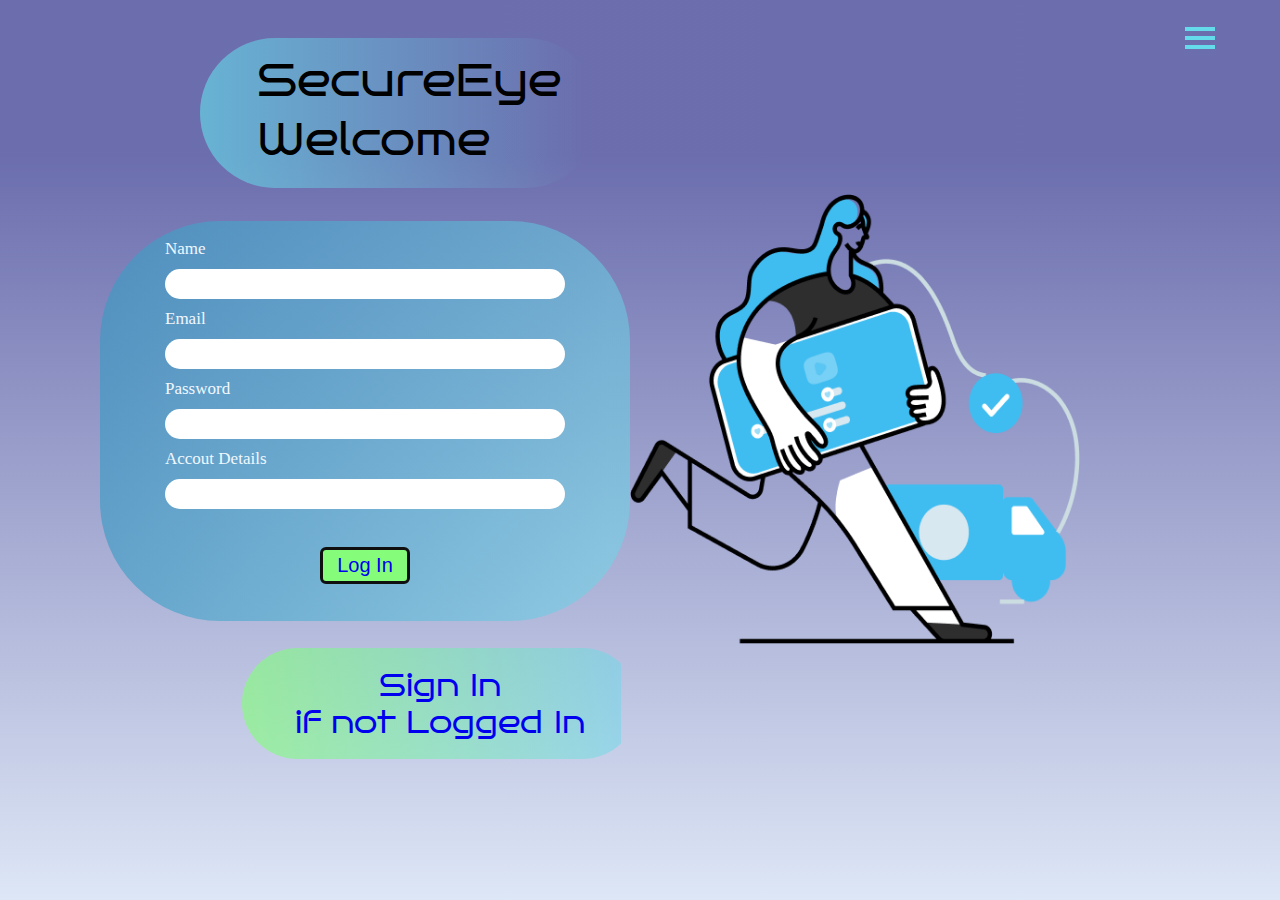
<file: Files (1)/secure eye/index.html>
<!DOCTYPE html>
<html lang="en">

<head>
  <meta charset="UTF-8" />
  <meta name="viewport" content="width=device-width, initial-scale=1.0" />
  <title>Login Page</title>
  <link rel="stylesheet" href="styles.css" />
  <link rel="preconnect" href="https://fonts.googleapis.com">
<link rel="preconnect" href="https://fonts.gstatic.com" crossorigin>
<link href="https://fonts.googleapis.com/css2?family=Bruno+Ace&display=swap" rel="stylesheet">
</head>

<body>
  <div class="bg-gradient">
    <div class="mid">
      <ul class="navbar">
        <li><a href="#"></a></li>
        <li><a href="#"></a></li>
      </ul>
      <!-- Hamburger menu icon -->
      <div class="hamburger-menu" onclick="toggleSidebar()">
        <div class="line"></div>
        <div class="line"></div>
        <div class="line"></div>
      </div>

      <!-- Sidebar -->
      <div class="sidebar" id="sidebar">
        <div class="sidemenu">
          <a href="#">Home</a>
          <a href="#">About Us</a>
          <a href="#">Contact Us</a>
          <a href="#">Log out</a>
        </div>
       
      </div>


    </div>
    <div class="tag">
      <p>SecureEye</p>
      <p>Welcome</p>
    </div>
    <div class="container">
      <div class="form-div">
        <form action="" class="main-form" >
          <label for="">Name</label>
          <input type="text" />
          <label for="">Email</label>
          <input type="email" />
          <label for="">Password</label>
          <input type="password" id="password">
          <label for="">Accout Details</label>
          <input type="number" />
          <button class="btn"><a href="landing.html">Log In</a></button>
        </form>
      </div>
      <div class="right">
        <img src="imggg.png" alt="" />
      </div>
    </div>
    <div class="sign-in">
      <p id="para"><a href="registration.html">Sign In</p>
      <p>if not Logged In</a></p>

    </div>
  </div>

  <script>
    function toggleSidebar() {
      document.getElementById('sidebar').classList.toggle('active');
    }
    const links = document.querySelectorAll('.sidemenu a');

links.forEach(link => {
    link.addEventListener('mouseover', () => {
        link.classList.add('hover');
    });
    link.addEventListener('mouseout', () => {
        link.classList.remove('hover');
    });
});


  </script>

</body>

</html>
</file>
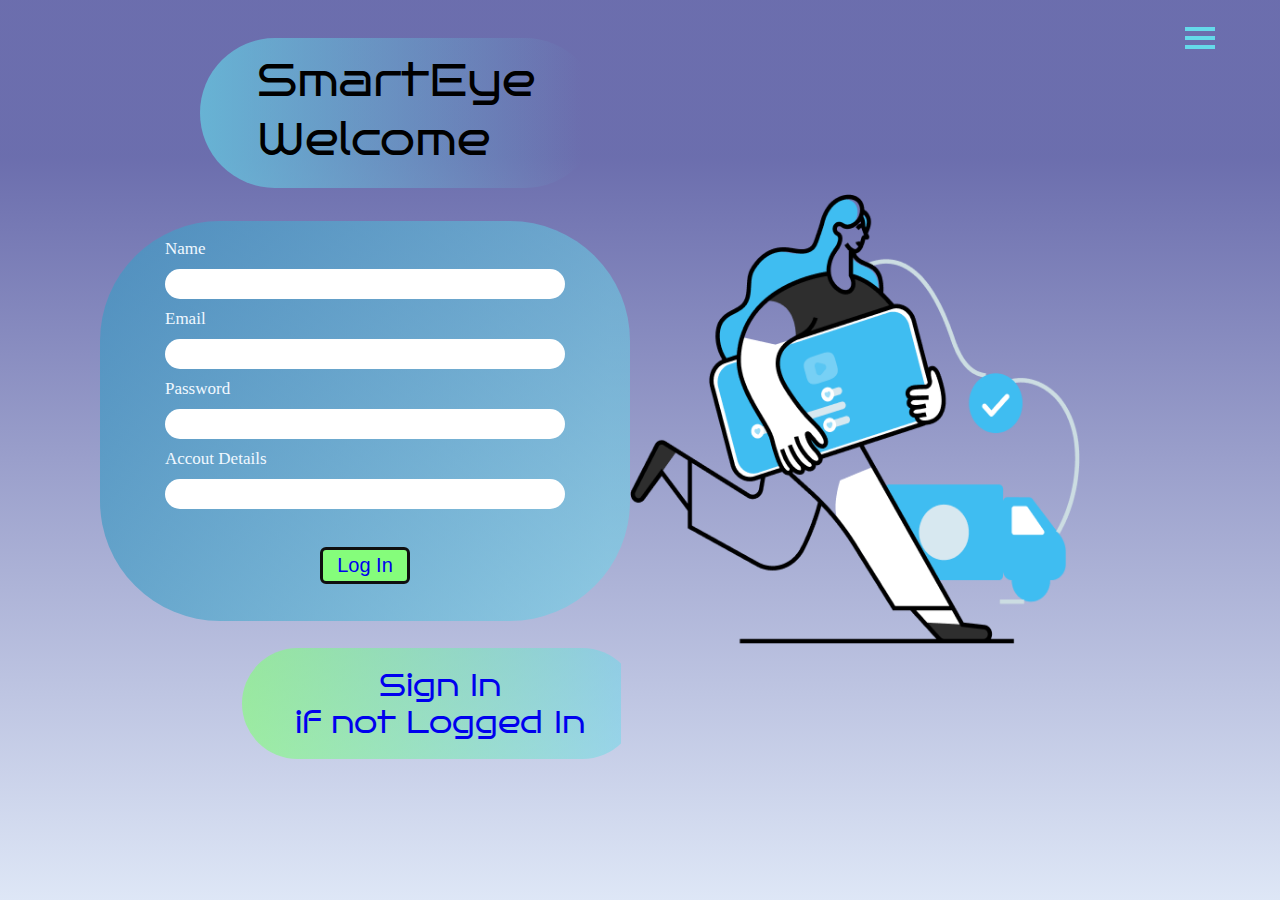
<file: Files/smart eye/index.html>
<!DOCTYPE html>
<html lang="en">

<head>
  <meta charset="UTF-8" />
  <meta name="viewport" content="width=device-width, initial-scale=1.0" />
  <title>Login Page</title>
  <link rel="stylesheet" href="styles.css" />
  <link rel="preconnect" href="https://fonts.googleapis.com">
<link rel="preconnect" href="https://fonts.gstatic.com" crossorigin>
<link href="https://fonts.googleapis.com/css2?family=Bruno+Ace&display=swap" rel="stylesheet">
</head>

<body>
  <div class="bg-gradient">
    <div class="mid">
      <ul class="navbar">
        <li><a href="#"></a></li>
        <li><a href="#"></a></li>
      </ul>
      <!-- Hamburger menu icon -->
      <div class="hamburger-menu" onclick="toggleSidebar()">
        <div class="line"></div>
        <div class="line"></div>
        <div class="line"></div>
      </div>

      <!-- Sidebar -->
      <div class="sidebar" id="sidebar">
        <div class="sidemenu">
          <a href="#">Home</a>
          <a href="#">About Us</a>
          <a href="#">Contact Us</a>
          <a href="#">Log out</a>
        </div>
       
      </div>


    </div>
    <div class="tag">
      <p>SmartEye</p>
      <p>Welcome</p>
    </div>
    <div class="container">
      <div class="form-div">
        <form action="" class="main-form" >
          <label for="">Name</label>
          <input type="text" />
          <label for="">Email</label>
          <input type="email" />
          <label for="">Password</label>
          <input type="password" id="password">
          <label for="">Accout Details</label>
          <input type="number" />
          <button class="btn"><a href="landing.html">Log In</a></button>
        </form>
      </div>
      <div class="right">
        <img src="imggg.png" alt="" />
      </div>
    </div>
    <div class="sign-in">
      <p id="para"><a href="registration.html">Sign In</p>
      <p>if not Logged In</a></p>

    </div>
  </div>

  <script>
    function toggleSidebar() {
      document.getElementById('sidebar').classList.toggle('active');
    }
    const links = document.querySelectorAll('.sidemenu a');

links.forEach(link => {
    link.addEventListener('mouseover', () => {
        link.classList.add('hover');
    });
    link.addEventListener('mouseout', () => {
        link.classList.remove('hover');
    });
});


  </script>

</body>

</html>
</file>
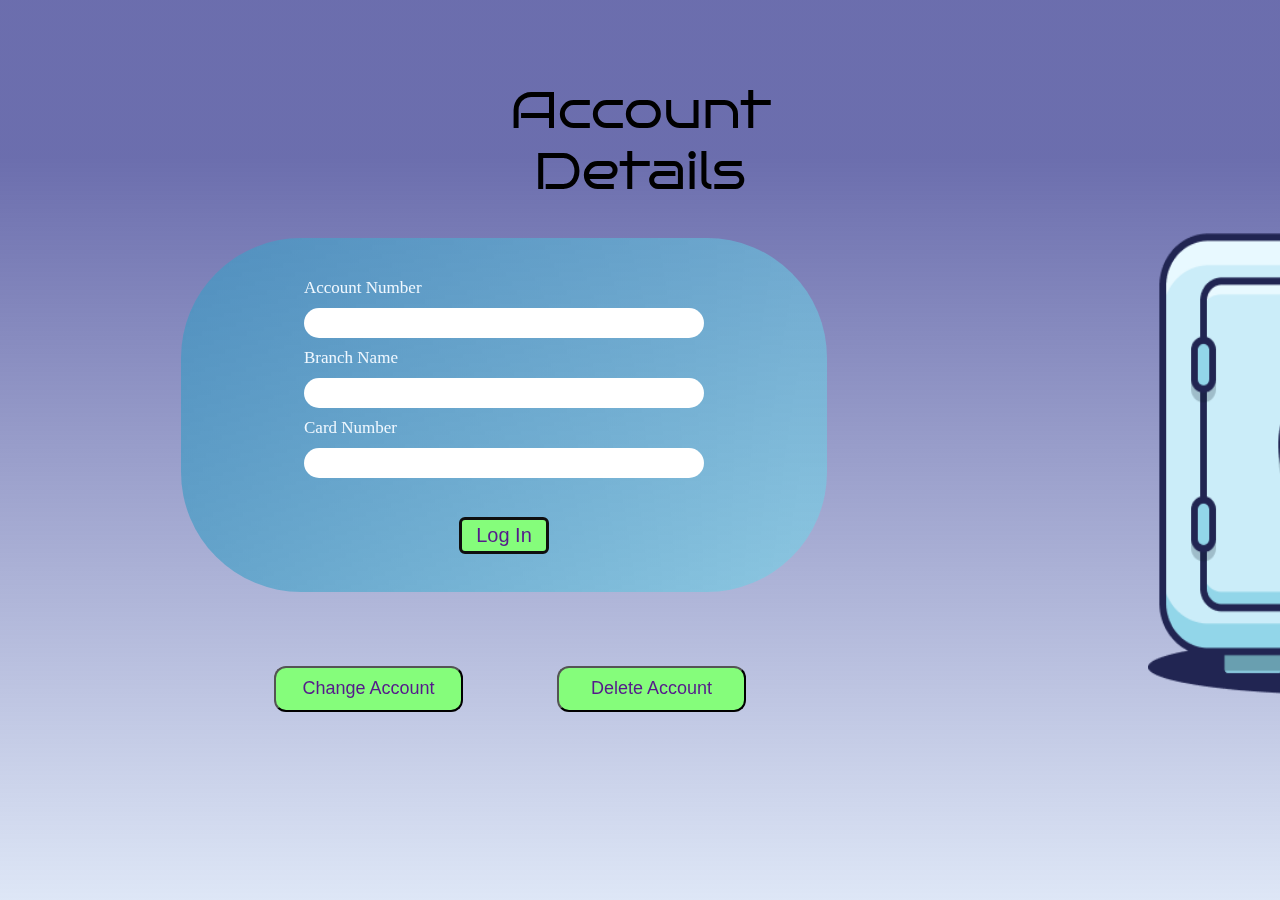
<file: Files (1)/secure eye/accdetails.html>
<!DOCTYPE html>
<html lang="en">

<head>
    <meta charset="UTF-8">
    <meta name="viewport" content="width=device-width, initial-scale=1.0">
    <title>Document</title>
    <title>Login Page</title>
    <link rel="preconnect" href="https://fonts.googleapis.com">
    <link rel="preconnect" href="https://fonts.gstatic.com" crossorigin>
    <link href="https://fonts.googleapis.com/css2?family=Bruno+Ace&display=swap" rel="stylesheet">
</head>
<style>
    * {
        box-sizing: border-box;
        margin: 0;
        padding: 0;
    }

    .bg-gradient {
        position: fixed;
        height: 100vh;
        width: 100%;
        background: linear-gradient(180deg,
      #4d438e 0%,
      rgba(77, 69, 144, 0.961) 0.01%,
      rgba(77, 69, 144, 0.961) 0.02%,
      rgba(77, 70, 145, 0.950889) 0.03%,
      rgba(74, 77, 155, 0.81557) 0.04%,
      rgba(74, 77, 155, 0.81557) 17.4%,
      rgba(62, 113, 204, 0.172163) 99.99%,
      rgba(59, 122, 217, 0) 100%);

    }
     .headline {
        display: flex;
        justify-content: center;
        align-items: center;
        flex-direction: column;
        margin-top: 80px;
        font-size: 50px;
        font-family: "Bruno Ace", sans-serif;
    }
    .right img {
    width: 435px;
    height: 507px;
    margin-left: 1148px;
    margin-top: -404px;
}
.main-form {
  display: flex;
  flex-direction: column;
  gap: 10px;
  align-items: flex-start;
  width: auto;
  margin-top: 30px;

}

.main-form input {
  width: 400px;
  height: 30px;
  padding: 6px;
  border: none;
  border-radius: 20px;
  font-size: 17px;
}

.main-form label {
  color: aliceblue;
  font-size: 17px;
}

.form-div {
    background: linear-gradient(90deg, rgba(58, 154, 195, 0.64) 0%, rgba(101, 218, 234, 0.478538) 95.82%);
    width: 646px;
    height: 354px;
    display: flex;
    border-radius: 120px;
    justify-content: center;
    padding: 10px;
    margin-left: 181px;
    margin-top: 36px;
}

.btn {
  color: black;
  background-color: #85fd7b;
  padding: 4px 14px;
  border: 3px solid rgb(15, 15, 15);
  border-radius: 6px;
  font-size: 20px;
  cursor: pointer;
  margin: auto;
}
.btn:hover {
   background-color: #d2b8d4; 
  color: black; }
  .main-form button a{
    text-decoration: none;
  }
  .change{
    margin-left: 184px;
    margin-top: -19px
  }
  .change button {
    width: 189px;
    margin-left: 90px;
    height: 46px;
    margin-top: -60px;
    border-radius: 12px;
    background-color: #85fd7b;
    font-size: 18px;

}
.change button a{
    text-decoration: none;
}
</style>

<body>
    <div class="bg-gradient">
        <div class="headline">
            <p>Account</p>
            <p>Details</p>
        </div>
        <div class="container">
            <div class="form-div">
                <form action="" class="main-form">
                    <label for="">Account Number</label>
                    <input type="number" />
                    <label for="">Branch Name</label>
                    <input type="text" />
                    <label for="">Card Number</label>
                    <input type="number" />
                    <button class="btn"><a href="">Log In</a></button>
                </form>
            </div>
            <div class="right">
                <img src="walt.png" alt="" />
            </div>
            
        </div>
        <div class="change">
            <button><a href="">Change Account</a></button>
            <button><a href="">Delete Account</a></button>
        </div>
    </div>
</body>

</html>
</file>
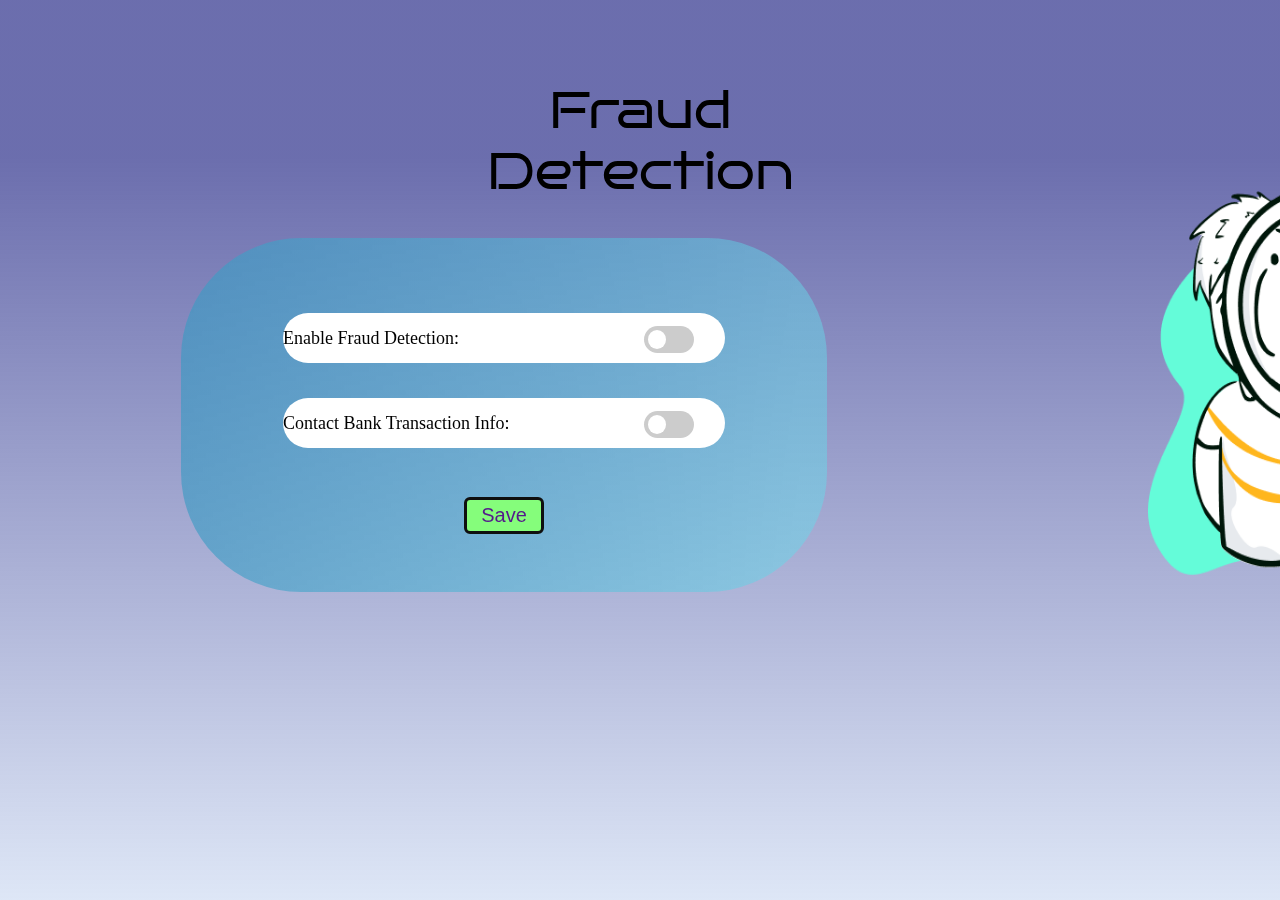
<file: Files (1)/secure eye/fraudDetectionRegestration.html>
<!DOCTYPE html>
<html lang="en">

<head>
    <meta charset="UTF-8">
    <meta name="viewport" content="width=device-width, initial-scale=1.0">
    <title>Document</title>
    <title>Login Page</title>
    <link rel="preconnect" href="https://fonts.googleapis.com">
    <link rel="preconnect" href="https://fonts.gstatic.com" crossorigin>
    <link href="https://fonts.googleapis.com/css2?family=Bruno+Ace&display=swap" rel="stylesheet">
</head>
<style>
    * {
        box-sizing: border-box;
        margin: 0;
        padding: 0;
    }

    .bg-gradient {
        position: fixed;
        height: 100vh;
        width: 100%;
        background: linear-gradient(180deg,
      #4d438e 0%,
      rgba(77, 69, 144, 0.961) 0.01%,
      rgba(77, 69, 144, 0.961) 0.02%,
      rgba(77, 70, 145, 0.950889) 0.03%,
      rgba(74, 77, 155, 0.81557) 0.04%,
      rgba(74, 77, 155, 0.81557) 17.4%,
      rgba(62, 113, 204, 0.172163) 99.99%,
      rgba(59, 122, 217, 0) 100%);

    }
     .headline {
        display: flex;
        justify-content: center;
        align-items: center;
        flex-direction: column;
        margin-top: 80px;
        font-size: 50px;
        font-family: "Bruno Ace", sans-serif;
    }
    .right img {
    width: 402px;
    height: 420px;
    margin-left: 1148px;
    margin-top: -404px;
}
.main-form {
  display: flex;
  flex-direction: column;
  gap: 10px;
  align-items: flex-start;
  width: auto;
  margin-top: 30px;

}

.main-form input {
  width: 400px;
  height: 30px;
  padding: 6px;
  border: none;
  border-radius: 20px;
  font-size: 20px;
}

.main-form label {
  color: aliceblue;
  font-size: 17px;
}

.form-div {
    background: linear-gradient(90deg, rgba(58, 154, 195, 0.64) 0%, rgba(101, 218, 234, 0.478538) 95.82%);
    width: 646px;
    height: 354px;
    display: flex;
    border-radius: 120px;
    justify-content: center;
    padding: 10px;
    margin-left: 181px;
    margin-top: 36px;
}

.btn {
  color: black;
  background-color: #85fd7b;
  padding: 4px 14px;
  border: 3px solid rgb(15, 15, 15);
  border-radius: 6px;
  font-size: 20px;
  cursor: pointer;
  margin: auto;
}
.btn:hover {
   background-color: #d2b8d4; 
  color: black; }
  .main-form button a{
    text-decoration: none;
  }
  .main-form p {
    display: inline;
    margin-top: 35px;
    height: 50px;
    width: 442px;
    background-color: white;
    display: flex;
    flex-direction: column-reverse;
    /* flex-wrap: wrap; */
    /* align-content: stretch; */
    justify-content: center;
    border-radius: 32px;
    font-size: 18px;
}
.slider-container {
    display: inline-block;
    position: relative;
    width: 50px;
    height: 27px;
    margin-top: -47px;
    margin-left: 361px;
}

  .slider {
    position: absolute;
    cursor: pointer;
    top: 0;
    left: 0;
    right: 0;
    bottom: 0;
    background-color: #ccc;
    transition: .4s;
    border-radius: 34px;
  }

  .slider:before {
    position: absolute;
    content: "";
    height: 19px;
    width: 18px;
    left: 4px;
    bottom: 4px;
    background-color: white;
    transition: .4s;
    border-radius: 50%;
}

  input:checked + .slider {
    background-color: #2196F3;
  }

  input:focus + .slider {
    box-shadow: 0 0 1px #2196F3;
  }

  input:checked + .slider:before {
    transform: translateX(26px);
  }

  /* Hide default HTML checkbox */
  input {
    display: none;
  }
</style>

<body>
    <div class="bg-gradient">
        <div class="headline">
            <p>Fraud</p>
            <p>Detection</p>
        </div>
        <div class="container">
            <div class="form-div">
                <form action="" class="main-form">
                    <p>Enable Fraud Detection:</p>
                    <label class="slider-container">
                        <input type="checkbox" id="toggleBtn" onclick="toggleButton()">
                        <span class="slider"></span>
                      </label>
                      
                    <p>Contact Bank Transaction Info:</p>
                    <label class="slider-container">
                        <input type="checkbox" id="toggleBtn" onclick="toggleButton()">
                        <span class="slider"></span>
                      </label>
                      

                    <button class="btn"><a href="">Save</a></button>
                </form>
            </div>
            <div class="right">
                <img src="fraud.png" alt="" />
            </div>
            
        </div>
        


        <script>
            // Function to toggle the sliding button
            function toggleButton() {
              var checkBox = document.getElementById("toggleBtn");
              if (checkBox.checked) {
                // Action when the button is enabled
                console.log("Button enabled");
              } else {
                // Action when the button is disabled
                console.log("Button disabled");
              }
            }
          </script>
</body>

</html>
</file>
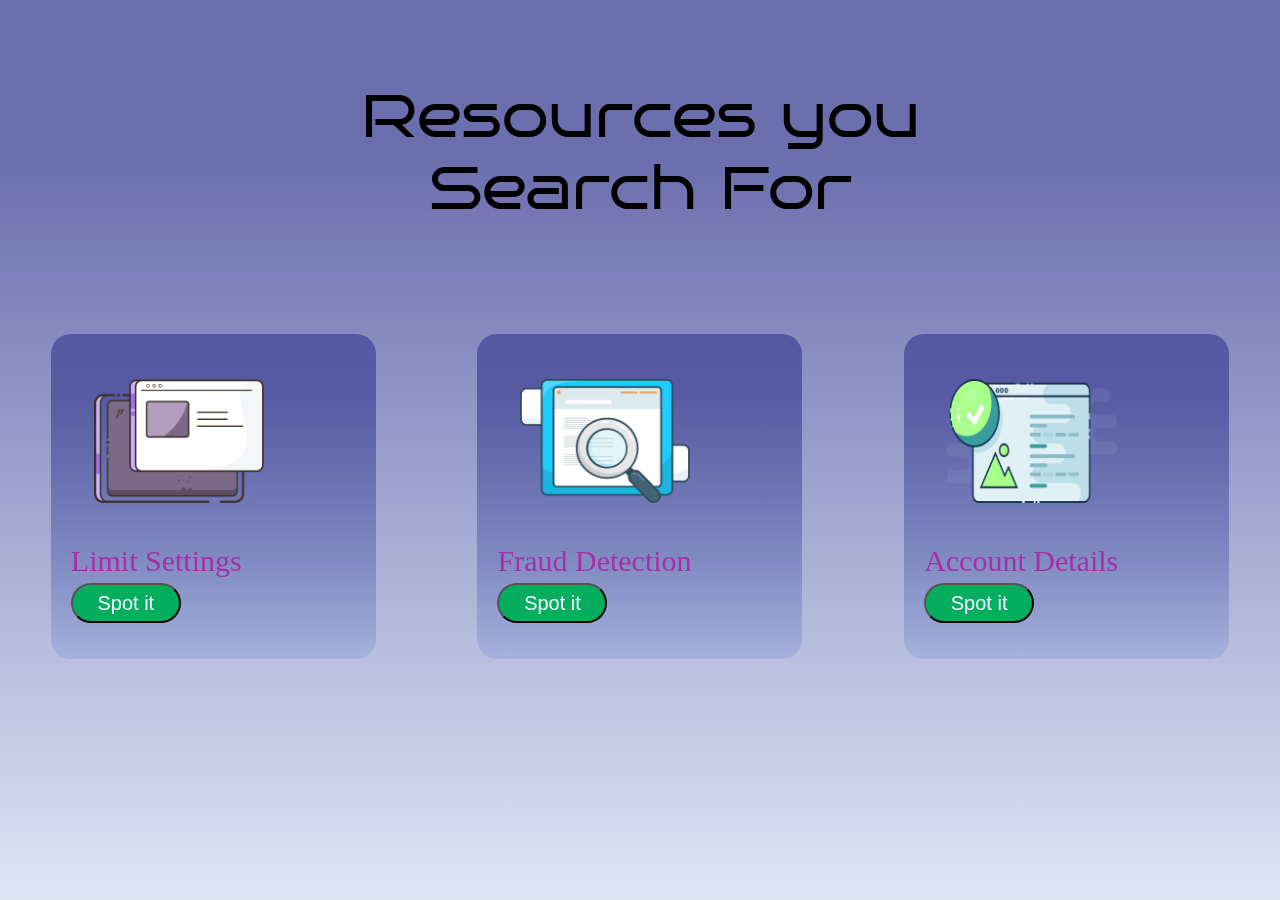
<file: Files (1)/secure eye/landing.html>
<!DOCTYPE html>
<html lang="en">

<head>
    <meta charset="UTF-8" />
    <meta name="viewport" content="width=device-width, initial-scale=1.0" />
    <title>Login Page</title>
    <link rel="preconnect" href="https://fonts.googleapis.com">
    <link rel="preconnect" href="https://fonts.gstatic.com" crossorigin>
    <link href="https://fonts.googleapis.com/css2?family=Bruno+Ace&display=swap" rel="stylesheet">
</head>
<style>
    * {
        box-sizing: border-box;
        margin: 0;
        padding: 0;
    }

    .bg-gradient {
        position: fixed;
        height: 100vh;
        width: 100%;
        background: linear-gradient(180deg,
                #4d438e 0%,
                rgba(77, 69, 144, 0.961) 0.01%,
                rgba(77, 69, 144, 0.961) 0.02%,
                rgba(77, 70, 145, 0.950889) 0.03%,
                rgba(74, 77, 155, 0.81557) 0.04%,
                rgba(74, 77, 155, 0.81557) 17.4%,
                rgba(62, 113, 204, 0.172163) 99.99%,
                rgba(59, 122, 217, 0) 100%);
    }

    .options {
        margin-top: 110px;
        margin-left: 40px;
        display: flex;
        justify-content: space-around;
        align-items: center;
        margin-inline: auto;


    }

    .headline {
        display: flex;
        justify-content: center;
        align-items: center;
        flex-direction: column;
        margin-top: 80px;
        font-size: 60px;

        font-family: "Bruno Ace", sans-serif;
    }

    .box {

        background: linear-gradient(180deg, #4D438E 0%, rgba(77, 69, 144, 0.961) 0.01%, rgba(77, 69, 144, 0.961) 0.02%, rgba(77, 70, 145, 0.950889) 0.03%, rgba(74, 77, 155, 0.81557) 0.04%, rgba(74, 77, 155, 0.81557) 17.4%, rgba(62, 113, 204, 0.172163) 99.99%, rgba(59, 122, 217, 0) 100%);
        border-radius: 20px;
        height: 325px;
        width: 325px;
    }

    .box p {
        margin-left: 20px;
        margin-top: 37px;
        font-size: 30px;
        color: #a530a5;
        margin-bottom: 5px;
    }

    .box button {
        margin-left: 20px;
        font-size: 20px;
        height: 40px;
        width: 110px;
        border-radius: 46px;
        background-color:
            #05AD5F;

    }

    .box button a {
        text-decoration: none;
        color: aliceblue;

    }

    .box img {
        height: 124px;
        margin-top: 45px;
        margin-left: 43px;
    }
</style>

<body>
    <div class="bg-gradient">
        <div class="headline">
            <p>Resources you</p>
            <p> Search For</p>
        </div>

        <div class="options">
            <div class="box">
                <img src="Illustration - Asset 35.png" alt="">
                <p>Limit Settings</p>
                <button><a href="limitreg.html">Spot it</a></button>
            </div>
            <div class="box">
                <img src="Illustration - Asset 100.png" alt="">
                <p>Fraud Detection</p>
                <button><a href="fraudDetectionRegestration.html">Spot it</a></button>
            </div>
            <div class="box">
                <img src="Illustration - Asset 6.png" alt="">
                <p>Account Details</p>
                <button><a href="accdetails.html">Spot it</a></button>
            </div>

        </div>
    </div>



</body>

</html>
</file>
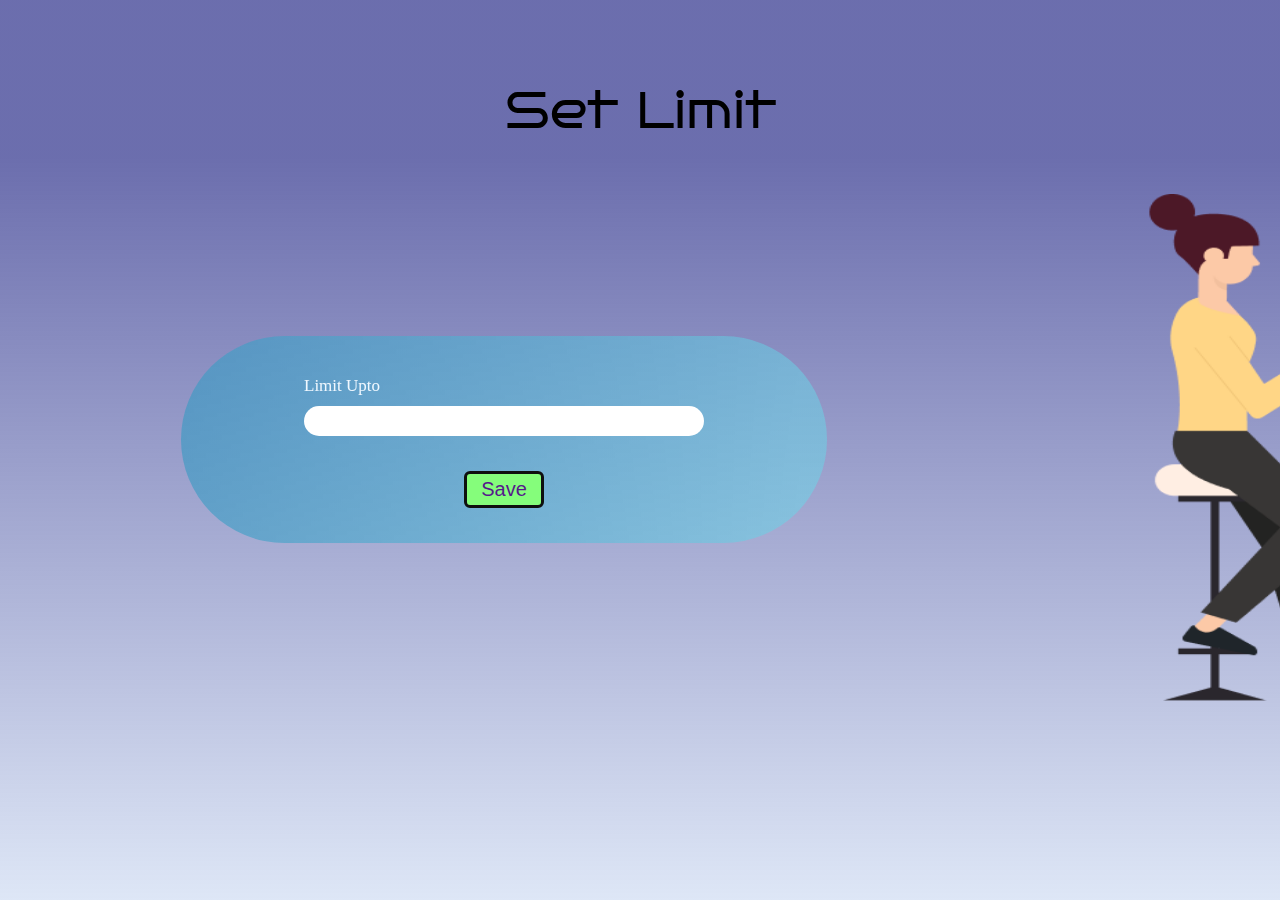
<file: Files (1)/secure eye/limitreg.html>
<!DOCTYPE html>
<html lang="en">

<head>
    <meta charset="UTF-8">
    <meta name="viewport" content="width=device-width, initial-scale=1.0">
    <title>Document</title>
    <title>Login Page</title>
    <link rel="preconnect" href="https://fonts.googleapis.com">
    <link rel="preconnect" href="https://fonts.gstatic.com" crossorigin>
    <link href="https://fonts.googleapis.com/css2?family=Bruno+Ace&display=swap" rel="stylesheet">
</head>
<style>
    * {
        box-sizing: border-box;
        margin: 0;
        padding: 0;
    }

    .bg-gradient {
        position: fixed;
        height: 100vh;
        width: 100%;
        background: linear-gradient(180deg,
      #4d438e 0%,
      rgba(77, 69, 144, 0.961) 0.01%,
      rgba(77, 69, 144, 0.961) 0.02%,
      rgba(77, 70, 145, 0.950889) 0.03%,
      rgba(74, 77, 155, 0.81557) 0.04%,
      rgba(74, 77, 155, 0.81557) 17.4%,
      rgba(62, 113, 204, 0.172163) 99.99%,
      rgba(59, 122, 217, 0) 100%);

    }
     .headline {
        display: flex;
        justify-content: center;
        align-items: center;
        flex-direction: column;
        margin-top: 80px;
        font-size: 50px;
        font-family: "Bruno Ace", sans-serif;
    }
    .right img {
    width: 435px;
    height: 507px;
    margin-left: 1148px;
    margin-top: -349px;
}
.main-form {
  display: flex;
  flex-direction: column;
  gap: 10px;
  align-items: flex-start;
  width: auto;
  margin-top: 30px;

}

.main-form input {
  width: 400px;
  height: 30px;
  padding: 6px;
  border: none;
  border-radius: 20px;
  font-size: 17px;
}

.main-form label {
  color: aliceblue;
  font-size: 17px;
}

.form-div {
    background: linear-gradient(90deg, rgba(58, 154, 195, 0.64) 0%, rgba(101, 218, 234, 0.478538) 95.82%);
    width: 646px;
    height: 207px;
    display: flex;
    border-radius: 120px;
    justify-content: center;
    padding: 10px;
    margin-left: 181px;
    margin-top: 195px;
}

.btn {
  color: black;
  background-color: #85fd7b;
  padding: 4px 14px;
  border: 3px solid rgb(15, 15, 15);
  border-radius: 6px;
  font-size: 20px;
  cursor: pointer;
  margin: auto;
}
.btn:hover {
   background-color: #d2b8d4; 
  color: black; }
  .main-form button a{
    text-decoration: none;
  }
</style>

<body>
    <div class="bg-gradient">
        <div class="headline">
            <p>Set Limit</p>
        </div>
        <div class="container">
            <div class="form-div">
                <form action="" class="main-form">
                    <label for="">Limit Upto</label>
                    <input type="number" />
                    <button class="btn"><a href="">Save</a></button>
                </form>
            </div>
            <div class="right">
                <img src="setreg.png" alt="" />
            </div>
        </div>
    </div>
</body>

</html>
</file>
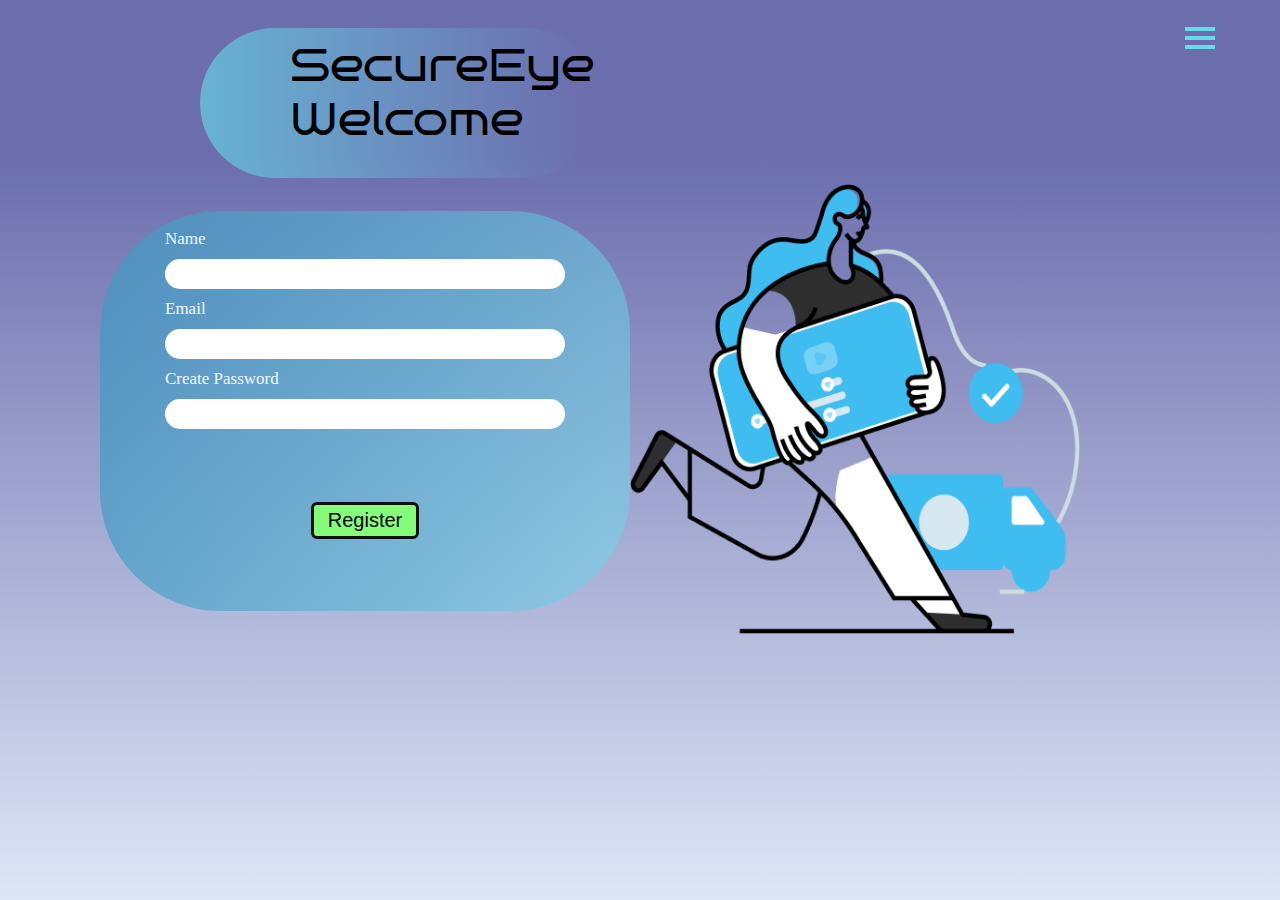
<file: Files (1)/secure eye/registration.html>
<!DOCTYPE html>
<html lang="en">

<head>
    <meta charset="UTF-8" />
    <meta name="viewport" content="width=device-width, initial-scale=1.0" />
    <title>Login Page</title>
    <link rel="preconnect" href="https://fonts.googleapis.com">
    <link rel="preconnect" href="https://fonts.gstatic.com" crossorigin>
    <link href="https://fonts.googleapis.com/css2?family=Bruno+Ace&display=swap" rel="stylesheet">
</head>
<style>
    * {
  box-sizing: border-box;
  margin: 0;
  padding: 0;
}

.navbar {
  display: inline-block;
}

.navbar li {
  display: inline-block;
}

.navbar li a {
  color: rgb(112, 29, 29);
  text-decoration: none;
  padding: 34px 23px;
  font-size: 35px;
}

.navbar li a:hover,
.navbar li a.active {
  text-decoration: underline;
  color: rgb(22, 33, 83);
}

.container {
  margin-top: 6px;
  margin-left: 40px;
  display: flex;
  justify-content: space-between;
  align-items: center;
  margin-inline: auto;
}

.bg-gradient {
  height: 100vh;
  width: 100%;
  background: linear-gradient(180deg,
      #4d438e 0%,
      rgba(77, 69, 144, 0.961) 0.01%,
      rgba(77, 69, 144, 0.961) 0.02%,
      rgba(77, 70, 145, 0.950889) 0.03%,
      rgba(74, 77, 155, 0.81557) 0.04%,
      rgba(74, 77, 155, 0.81557) 17.4%,
      rgba(62, 113, 204, 0.172163) 99.99%,
      rgba(59, 122, 217, 0) 100%);
}

.mid {
  margin-left: 725px;
}

.navbar {
  margin-top: 35px;
  font-size: 40px;
}

.right img {
  width: 450px;
  height: 450px;
  margin-right: 200px;
}

.tag {
  font-size: 45px;
  margin-left: 200px;
  margin-top: -54px;
  background-image: linear-gradient(90deg,
      rgba(101, 218, 234, 0.64) 0%,
      rgba(171, 169, 169, 0) 95.82%);
  border-radius: 80px;
  width: 400px;
  height: 150px;
  padding-top: 10px;
  padding-left: 90px;
}

.tag p {
  font-family: "Bruno Ace", sans-serif;
}

/* ---- form -----*/

.main-form {
  display: flex;
  flex-direction: column;
  gap: 10px;
  align-items: flex-start;
  width: auto;
  margin-top: 8px;

}

.main-form input {
  width: 400px;
  height: 30px;
  padding: 6px;
  border: none;
  border-radius: 20px;
  font-size: 17px;
}

.main-form label {
  color: aliceblue;
  font-size: 17px;
}

.form-div {
  background: linear-gradient(90deg,
      rgba(58, 154, 195, 0.64) 0%,
      rgba(101, 218, 234, 0.478538) 95.82%);

  width: 646px;
  height: 400px;
  display: flex;
  border-radius: 120px;
  justify-content: center;
  padding: 10px;
  margin-left: 100px;
}

.btn {
  color: black;
  background-color: #85fd7b;
  padding: 4px 14px;
  border: 3px solid rgb(15, 15, 15);
  border-radius: 6px;
  font-size: 20px;
  cursor: pointer;
  margin: auto;
}
.btn:hover {
   background-color: #d2b8d4; 
  color: black; }


.hamburger-menu {
  position: fixed;
  top: 22px;
  right: 65px;
  width: 30px;
  height: 30px;
  cursor: pointer;
  z-index: 9999;
}

.line {
  width: 30px;
  height: 4px;
  background-color:  #65DAEA;
  margin: 5px 0;
  transition: transform 0.3s, background-color 0.3s;
}

.hamburger-menu:hover .line {
  background-color: #555;
}

.sidebar {
  position: fixed;
  top: 0;
  right: 0;
  width: 25%;
  height: 100%;
  background-color: #4b7f86; /* Change opacity to solid color */
  padding: 20px;
  box-sizing: border-box;
  transform: translateX(100%);
  transition: transform 0.3s;
  z-index: 98;
}

.sidebar.active {
  transform: translateX(0);
}

.sidebar a {
  display: block;
  color: white;
  text-decoration: none;
  margin-bottom: 10px;
}
.sidemenu{
  margin-top: 70px;
  margin-left: 35px;
}
.sidemenu a{
  margin-top: 35px;
  font-size: 20px;
  

}
.sidemenu a:hover{
  color: #7BFD93;
  font-size: 30px;

}
  .sidemenu a {
    text-decoration: none; /* Remove underline */
    display: flex;
    justify-content: space-between;
    transition: content 0.3s; /* Add transition for content change */
}

.sidemenu a {
  text-decoration: none; /* Remove underline */
  display: flex;
  justify-content: space-between;
}

.sidemenu a::after {
  content: ">"; /* Add a greater-than sign */
  margin-left: 5px; /* Adjust as needed */
}

.sidemenu a.hover::after {
  content: ".";
 /* Change to dot on hover */
}



</style>

<body>
    <div class="bg-gradient">
        <div class="mid">
            <ul class="navbar">
                <li><a href="#"></a></li>
                <li><a href="#"></a></li>
            </ul>
            <div class="hamburger-menu" onclick="toggleSidebar()">
                <div class="line"></div>
                <div class="line"></div>
                <div class="line"></div>
            </div>
            <div class="sidebar" id="sidebar">
                <div class="sidemenu">
                  <a href="#">Home</a>
                  <a href="#">About Us</a>
                  <a href="#">Contact Us</a>
                  <a href="#">Log out</a>
                </div>
               
              </div>



        </div>
        <div class="tag">
            <p>SecureEye</p>
            <p>Welcome</p>
        </div>
        <div class="container">
            <div class="form-div">
                <form action="" class="main-form">
                    <label for="">Name</label>
                    <input type="text" />
                    <label for="">Email</label>
                    <input type="email" />
                    <label for="">Create Password</label>
                    <input type="text" />
                    <button class="btn">Register</button>
                </form>
            </div>

            <div class="right">
                <img src="imggg.png" alt="" />
            </div>
        </div>
    </div>



    <script>
        function toggleSidebar() {
            document.getElementById('sidebar').classList.toggle('active');
        }
    </script>



</body>

</html>
</file>
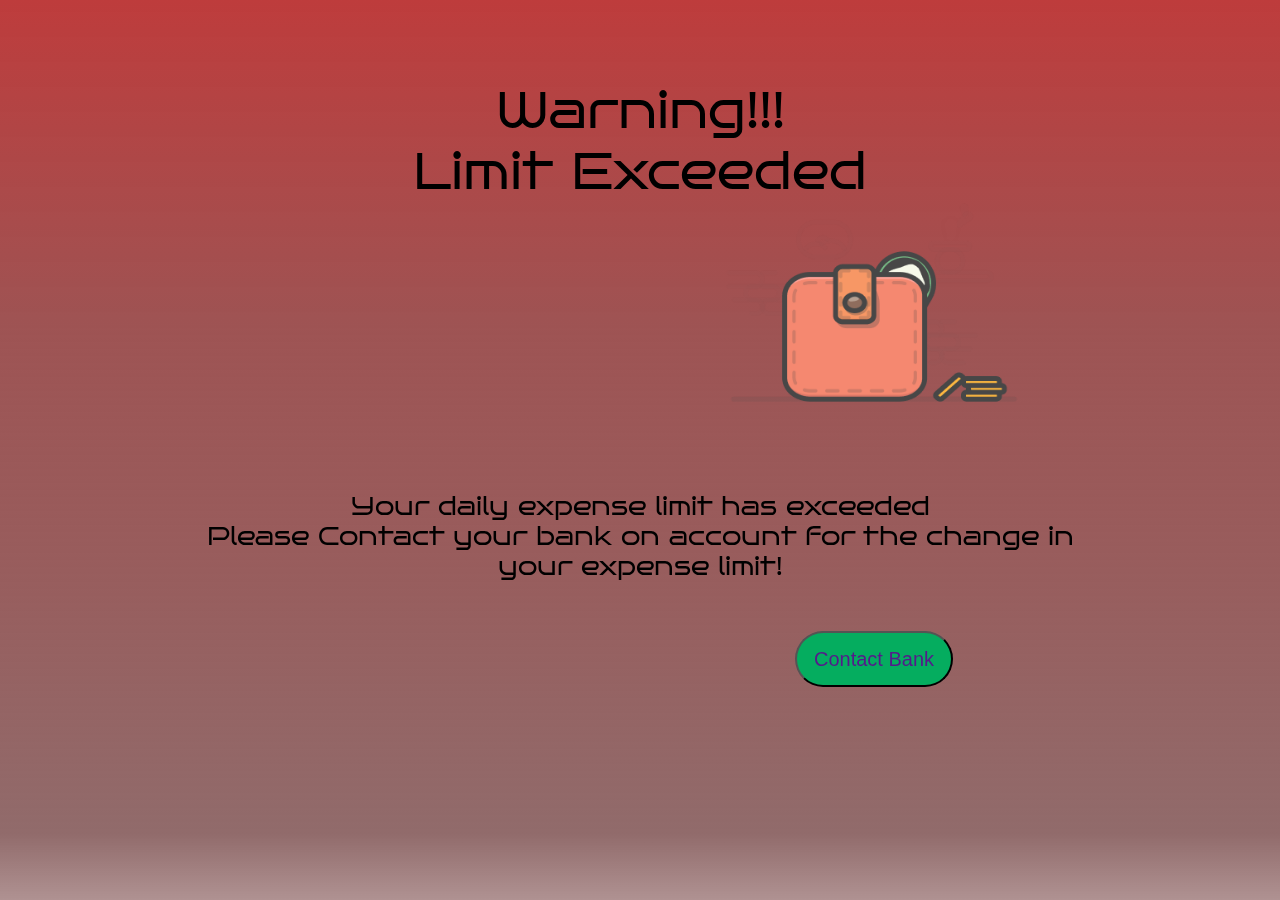
<file: Files (1)/secure eye/warning.html>
<!DOCTYPE html>
<html lang="en">

<head>
    <meta charset="UTF-8" />
    <meta name="viewport" content="width=device-width, initial-scale=1.0" />
    <title>Login Page</title>
    <link rel="preconnect" href="https://fonts.googleapis.com">
    <link rel="preconnect" href="https://fonts.gstatic.com" crossorigin>
    <link href="https://fonts.googleapis.com/css2?family=Bruno+Ace&display=swap" rel="stylesheet">
</head>
<style>
    * {
        box-sizing: border-box;
        margin: 0;
        padding: 0;
    }

    .bg-gradient {
        position: fixed;
        height: 100vh;
        width: 100%;
        background: linear-gradient(180deg, #BE3C3C 0%, rgba(153, 74, 74, 0.950889) 36.07%, rgba(129, 56, 56, 0.81557) 62.59%, rgba(91, 34, 34, 0.67) 92.57%, rgba(111, 55, 55, 0.45) 103.56%, rgba(140, 60, 60, 0.81557) 103.56%, rgba(144, 77, 77, 0.961) 103.56%, rgba(144, 69, 69, 0.961) 103.56%);

    }
     .headline {
        display: flex;
        justify-content: center;
        align-items: center;
        flex-direction: column;
        margin-top: 80px;
        font-size: 50px;
        font-family: "Bruno Ace", sans-serif;
    }
    .options img {
    height: 350px;
    margin-left: 662px;
    margin-top: -65px;
}
.options p{
    display: flex;
    justify-content: center;
    align-items: center;
    flex-direction: column;
    font-size: 25px;
    font-family: "Bruno Ace", sans-serif;
}
.options button {
        margin-left: 20px;
        font-size: 20px;
        height: 40px;
        width: 110px;
        border-radius: 46px;
        background-color:
            #05AD5F;

    }

    .options button {
    margin-left: 795px;
    font-size: 20px;
    height: 56px;
    width: 158px;
    border-radius: 46px;
    background-color: #05AD5F;
    margin-top: 50px;
}
.options button a{
    text-decoration: none;
}
</style>

<body>
    <div class="bg-gradient">
        <div class="headline">
            <p>Warning!!!</p>
            <p>Limit Exceeded</p>
        </div>

        <div class="options">
            <img src="Wallet.png" alt="">
            <p>Your daily expense limit has exceeded</p>
            <p>Please Contact your bank on account for the change in</p> <p>your expense limit!</p>
            <button><a href="">Contact Bank</a></button>
        </div>
    </div>



</body>

</html>
</file>
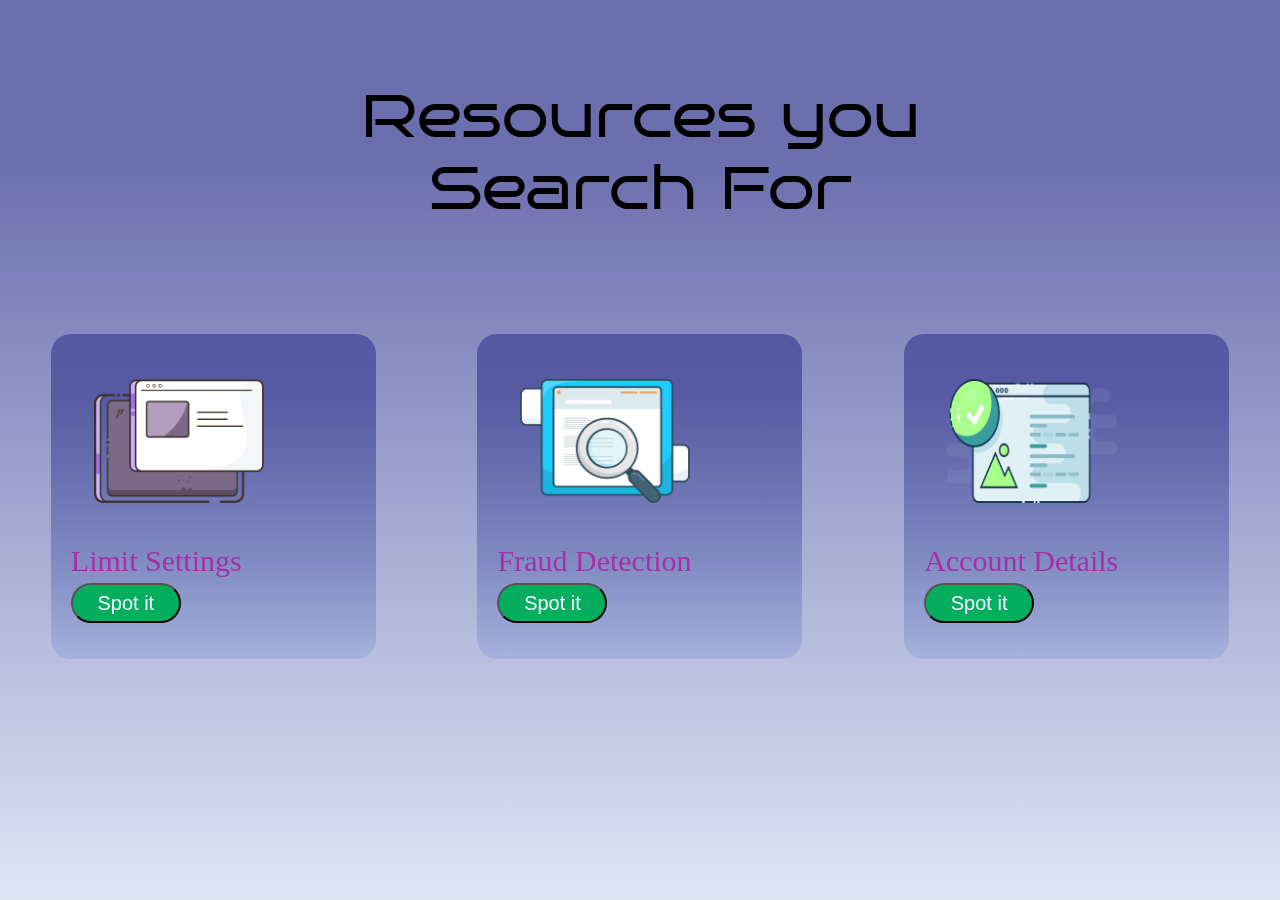
<file: Files/smart eye/landing.html>
<!DOCTYPE html>
<html lang="en">

<head>
    <meta charset="UTF-8" />
    <meta name="viewport" content="width=device-width, initial-scale=1.0" />
    <title>Login Page</title>
    <link rel="preconnect" href="https://fonts.googleapis.com">
    <link rel="preconnect" href="https://fonts.gstatic.com" crossorigin>
    <link href="https://fonts.googleapis.com/css2?family=Bruno+Ace&display=swap" rel="stylesheet">
</head>
<style>
    * {
        box-sizing: border-box;
        margin: 0;
        padding: 0;
    }

    .bg-gradient {
        position: fixed;
        height: 100vh;
        width: 100%;
        background: linear-gradient(180deg,
                #4d438e 0%,
                rgba(77, 69, 144, 0.961) 0.01%,
                rgba(77, 69, 144, 0.961) 0.02%,
                rgba(77, 70, 145, 0.950889) 0.03%,
                rgba(74, 77, 155, 0.81557) 0.04%,
                rgba(74, 77, 155, 0.81557) 17.4%,
                rgba(62, 113, 204, 0.172163) 99.99%,
                rgba(59, 122, 217, 0) 100%);
    }

    .options {
        margin-top: 110px;
        margin-left: 40px;
        display: flex;
        justify-content: space-around;
        align-items: center;
        margin-inline: auto;


    }

    .headline {
        display: flex;
        justify-content: center;
        align-items: center;
        flex-direction: column;
        margin-top: 80px;
        font-size: 60px;

        font-family: "Bruno Ace", sans-serif;
    }

    .box {

        background: linear-gradient(180deg, #4D438E 0%, rgba(77, 69, 144, 0.961) 0.01%, rgba(77, 69, 144, 0.961) 0.02%, rgba(77, 70, 145, 0.950889) 0.03%, rgba(74, 77, 155, 0.81557) 0.04%, rgba(74, 77, 155, 0.81557) 17.4%, rgba(62, 113, 204, 0.172163) 99.99%, rgba(59, 122, 217, 0) 100%);
        border-radius: 20px;
        height: 325px;
        width: 325px;
    }

    .box p {
        margin-left: 20px;
        margin-top: 37px;
        font-size: 30px;
        color: #a530a5;
        margin-bottom: 5px;
    }

    .box button {
        margin-left: 20px;
        font-size: 20px;
        height: 40px;
        width: 110px;
        border-radius: 46px;
        background-color:
            #05AD5F;

    }

    .box button a {
        text-decoration: none;
        color: aliceblue;

    }

    .box img {
        height: 124px;
        margin-top: 45px;
        margin-left: 43px;
    }
</style>

<body>
    <div class="bg-gradient">
        <div class="headline">
            <p>Resources you</p>
            <p> Search For</p>
        </div>

        <div class="options">
            <div class="box">
                <img src="Illustration - Asset 35.png" alt="">
                <p>Limit Settings</p>
                <button><a href="">Spot it</a></button>
            </div>
            <div class="box">
                <img src="Illustration - Asset 100.png" alt="">
                <p>Fraud Detection</p>
                <button><a href="">Spot it</a></button>
            </div>
            <div class="box">
                <img src="Illustration - Asset 6.png" alt="">
                <p>Account Details</p>
                <button><a href="">Spot it</a></button>
            </div>

        </div>
    </div>



</body>

</html>
</file>
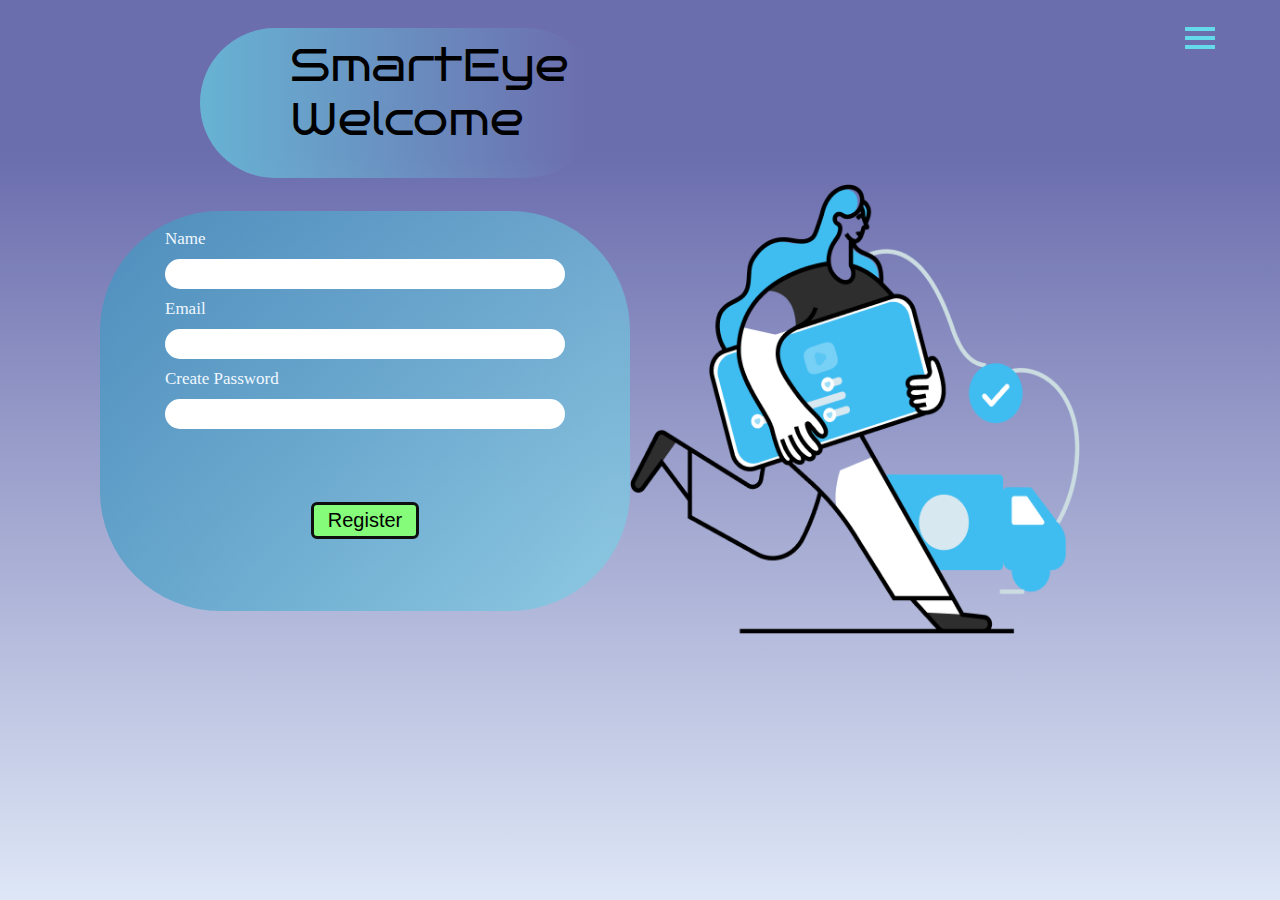
<file: Files/smart eye/registration.html>
<!DOCTYPE html>
<html lang="en">

<head>
    <meta charset="UTF-8" />
    <meta name="viewport" content="width=device-width, initial-scale=1.0" />
    <title>Login Page</title>
    <link rel="preconnect" href="https://fonts.googleapis.com">
    <link rel="preconnect" href="https://fonts.gstatic.com" crossorigin>
    <link href="https://fonts.googleapis.com/css2?family=Bruno+Ace&display=swap" rel="stylesheet">
</head>
<style>
    * {
  box-sizing: border-box;
  margin: 0;
  padding: 0;
}

.navbar {
  display: inline-block;
}

.navbar li {
  display: inline-block;
}

.navbar li a {
  color: rgb(112, 29, 29);
  text-decoration: none;
  padding: 34px 23px;
  font-size: 35px;
}

.navbar li a:hover,
.navbar li a.active {
  text-decoration: underline;
  color: rgb(22, 33, 83);
}

.container {
  margin-top: 6px;
  margin-left: 40px;
  display: flex;
  justify-content: space-between;
  align-items: center;
  margin-inline: auto;
}

.bg-gradient {
  height: 100vh;
  width: 100%;
  background: linear-gradient(180deg,
      #4d438e 0%,
      rgba(77, 69, 144, 0.961) 0.01%,
      rgba(77, 69, 144, 0.961) 0.02%,
      rgba(77, 70, 145, 0.950889) 0.03%,
      rgba(74, 77, 155, 0.81557) 0.04%,
      rgba(74, 77, 155, 0.81557) 17.4%,
      rgba(62, 113, 204, 0.172163) 99.99%,
      rgba(59, 122, 217, 0) 100%);
}

.mid {
  margin-left: 725px;
}

.navbar {
  margin-top: 35px;
  font-size: 40px;
}

.right img {
  width: 450px;
  height: 450px;
  margin-right: 200px;
}

.tag {
  font-size: 45px;
  margin-left: 200px;
  margin-top: -54px;
  background-image: linear-gradient(90deg,
      rgba(101, 218, 234, 0.64) 0%,
      rgba(171, 169, 169, 0) 95.82%);
  border-radius: 80px;
  width: 400px;
  height: 150px;
  padding-top: 10px;
  padding-left: 90px;
}

.tag p {
  font-family: "Bruno Ace", sans-serif;
}

/* ---- form -----*/

.main-form {
  display: flex;
  flex-direction: column;
  gap: 10px;
  align-items: flex-start;
  width: auto;
  margin-top: 8px;

}

.main-form input {
  width: 400px;
  height: 30px;
  padding: 6px;
  border: none;
  border-radius: 20px;
  font-size: 17px;
}

.main-form label {
  color: aliceblue;
  font-size: 17px;
}

.form-div {
  background: linear-gradient(90deg,
      rgba(58, 154, 195, 0.64) 0%,
      rgba(101, 218, 234, 0.478538) 95.82%);

  width: 646px;
  height: 400px;
  display: flex;
  border-radius: 120px;
  justify-content: center;
  padding: 10px;
  margin-left: 100px;
}

.btn {
  color: black;
  background-color: #85fd7b;
  padding: 4px 14px;
  border: 3px solid rgb(15, 15, 15);
  border-radius: 6px;
  font-size: 20px;
  cursor: pointer;
  margin: auto;
}
.btn:hover {
   background-color: #d2b8d4; 
  color: black; }


.hamburger-menu {
  position: fixed;
  top: 22px;
  right: 65px;
  width: 30px;
  height: 30px;
  cursor: pointer;
  z-index: 9999;
}

.line {
  width: 30px;
  height: 4px;
  background-color:  #65DAEA;
  margin: 5px 0;
  transition: transform 0.3s, background-color 0.3s;
}

.hamburger-menu:hover .line {
  background-color: #555;
}

.sidebar {
  position: fixed;
  top: 0;
  right: 0;
  width: 25%;
  height: 100%;
  background-color: #4b7f86; /* Change opacity to solid color */
  padding: 20px;
  box-sizing: border-box;
  transform: translateX(100%);
  transition: transform 0.3s;
  z-index: 98;
}

.sidebar.active {
  transform: translateX(0);
}

.sidebar a {
  display: block;
  color: white;
  text-decoration: none;
  margin-bottom: 10px;
}
.sidemenu{
  margin-top: 70px;
  margin-left: 35px;
}
.sidemenu a{
  margin-top: 35px;
  font-size: 20px;
  

}
.sidemenu a:hover{
  color: #7BFD93;
  font-size: 30px;

}
  .sidemenu a {
    text-decoration: none; /* Remove underline */
    display: flex;
    justify-content: space-between;
    transition: content 0.3s; /* Add transition for content change */
}

.sidemenu a {
  text-decoration: none; /* Remove underline */
  display: flex;
  justify-content: space-between;
}

.sidemenu a::after {
  content: ">"; /* Add a greater-than sign */
  margin-left: 5px; /* Adjust as needed */
}

.sidemenu a.hover::after {
  content: ".";
 /* Change to dot on hover */
}



</style>

<body>
    <div class="bg-gradient">
        <div class="mid">
            <ul class="navbar">
                <li><a href="#"></a></li>
                <li><a href="#"></a></li>
            </ul>
            <div class="hamburger-menu" onclick="toggleSidebar()">
                <div class="line"></div>
                <div class="line"></div>
                <div class="line"></div>
            </div>
            <div class="sidebar" id="sidebar">
                <div class="sidemenu">
                  <a href="#">Home</a>
                  <a href="#">About Us</a>
                  <a href="#">Contact Us</a>
                  <a href="#">Log out</a>
                </div>
               
              </div>



        </div>
        <div class="tag">
            <p>SmartEye</p>
            <p>Welcome</p>
        </div>
        <div class="container">
            <div class="form-div">
                <form action="" class="main-form">
                    <label for="">Name</label>
                    <input type="text" />
                    <label for="">Email</label>
                    <input type="email" />
                    <label for="">Create Password</label>
                    <input type="text" />
                    <button class="btn">Register</button>
                </form>
            </div>

            <div class="right">
                <img src="imggg.png" alt="" />
            </div>
        </div>
    </div>



    <script>
        function toggleSidebar() {
            document.getElementById('sidebar').classList.toggle('active');
        }
    </script>



</body>

</html>
</file>
<file: Files (1)/secure eye/styles.css>
* {
  box-sizing: border-box;
  margin: 0;
  padding: 0;
}

.navbar {
  display: inline-block;
}

.navbar li {
  display: inline-block;
}

.navbar li a {
  color: rgb(112, 29, 29);
  text-decoration: none;
  padding: 34px 23px;
  font-size: 35px;
}

.navbar {
  margin-top: 35px;
  font-size: 40px;
}

.navbar li a:hover,
.navbar li a.active {
  text-decoration: underline;
  color: rgb(22, 33, 83);
}

.container {
  margin-top: 6px;
  margin-left: 40px;
  display: flex;
  justify-content: space-between;
  align-items: center;
  margin-inline: auto;
}

.bg-gradient {
  height: 100vh;
  width: 100%;
  background: linear-gradient(180deg,
      #4d438e 0%,
      rgba(77, 69, 144, 0.961) 0.01%,
      rgba(77, 69, 144, 0.961) 0.02%,
      rgba(77, 70, 145, 0.950889) 0.03%,
      rgba(74, 77, 155, 0.81557) 0.04%,
      rgba(74, 77, 155, 0.81557) 17.4%,
      rgba(62, 113, 204, 0.172163) 99.99%,
      rgba(59, 122, 217, 0) 100%);
}

.mid {
  margin-left: 725px;
}

.right img {
  width: 450px;
  height: 450px;
  margin-right: 200px;
}

.tag {
  font-size: 45px;
  margin-left: 200px;
  margin-top: -44px;
  background-image: linear-gradient(90deg,
      rgba(101, 218, 234, 0.64) 0%,
      rgba(171, 169, 169, 0) 95.82%);
  border-radius: 80px;
  width: 400px;
  height: 150px;
  padding-top: 10px;
  padding-left: 90px;
}

.tag p {
  font-family: "Bruno Ace", sans-serif;
  margin-left: -33px;
  margin-top: 5px;
}

/* ---- form -----*/

.main-form {
  display: flex;
  flex-direction: column;
  gap: 10px;
  align-items: flex-start;
  width: auto;
  margin-top: 8px;

}

.main-form input {
  width: 400px;
  height: 30px;
  padding: 6px;
  border: none;
  border-radius: 20px;
  font-size: 17px;
}

.main-form label {
  color: aliceblue;
  font-size: 17px;
}

.form-div {
  background: linear-gradient(90deg,
      rgba(58, 154, 195, 0.64) 0%,
      rgba(101, 218, 234, 0.478538) 95.82%);

  width: 646px;
  height: 400px;
  display: flex;
  border-radius: 120px;
  justify-content: center;
  padding: 10px;
  margin-left: 100px;
}

.btn {
  color: black;
  background-color: #85fd7b;
  padding: 4px 14px;
  border: 3px solid rgb(15, 15, 15);
  border-radius: 6px;
  font-size: 20px;
  cursor: pointer;
  margin: auto;
}
.btn a{
  
  text-decoration: none;
}
.btn:hover {
  background-color: #d2b8d4; 
 color: black; }

.sign-in {
  background: linear-gradient(90deg, rgba(133, 253, 123, 0.64) 0%,
      rgba(101, 218, 234, 0.478538) 95.82%,
      rgba(101, 218, 234, 0) 95.82%,
      rgba(101, 218, 234, 0) 95.82%);
  height: 111px;
  width: 396px;
  font-size: 30px;
  border-radius: 200px; 
  margin-left: 242px; 
  display: flex;
  justify-content: center;
  align-items: center;
  flex-direction: column;

}
.sign-in a{
  text-decoration: none;
}
.sign-in:hover {
  background-color: #7BFD93; 
  color: black; 
}
.sign-in p{
  font-family: "Bruno Ace", sans-serif;
}
.hamburger-menu {
  position: fixed;
  top: 22px;
  right: 65px;
  width: 30px;
  height: 30px;
  cursor: pointer;
  z-index: 9999;
}

.line {
  width: 30px;
  height: 4px;
  background-color:  #65DAEA;
  margin: 5px 0;
  transition: transform 0.3s, background-color 0.3s;
}

.hamburger-menu:hover .line {
  background-color: #555;
}

.sidebar {
  position: fixed;
  top: 0;
  right: 0;
  width: 25%;
  height: 100%;
  background-color: #4b7f86; 
  padding: 20px;
  box-sizing: border-box;
  transform: translateX(100%);
  transition: transform 0.3s;
  z-index: 98;
}

.sidebar.active {
  transform: translateX(0);
}

.sidebar a {
  display: block;
  color: white;
  text-decoration: none;
  margin-bottom: 10px;
}
.sidemenu{
  margin-top: 70px;
  margin-left: 35px;
}
.sidemenu a{
  margin-top: 35px;
  font-size: 20px;
  

}
.sidemenu a:hover{
  color: #7BFD93;
  font-size: 30px;

}
  .sidemenu a {
    text-decoration: none; 
    display: flex;
    justify-content: space-between;
    transition: content 0.3s;}

.sidemenu a {
  text-decoration: none; 
  display: flex;
  justify-content: space-between;
}

.sidemenu a::after {
  content: ">"; 
  margin-left: 5px;
}

.sidemenu a.hover::after {
  content: ".";
 
}
</file>
<file: Files/smart eye/styles.css>
* {
  box-sizing: border-box;
  margin: 0;
  padding: 0;
}

.navbar {
  display: inline-block;
}

.navbar li {
  display: inline-block;
}

.navbar li a {
  color: rgb(112, 29, 29);
  text-decoration: none;
  padding: 34px 23px;
  font-size: 35px;
}

.navbar li a:hover,
.navbar li a.active {
  text-decoration: underline;
  color: rgb(22, 33, 83);
}

.container {
  margin-top: 6px;
  margin-left: 40px;
  display: flex;
  justify-content: space-between;
  align-items: center;
  margin-inline: auto;
}

.bg-gradient {
  height: 100vh;
  width: 100%;
  background: linear-gradient(180deg,
      #4d438e 0%,
      rgba(77, 69, 144, 0.961) 0.01%,
      rgba(77, 69, 144, 0.961) 0.02%,
      rgba(77, 70, 145, 0.950889) 0.03%,
      rgba(74, 77, 155, 0.81557) 0.04%,
      rgba(74, 77, 155, 0.81557) 17.4%,
      rgba(62, 113, 204, 0.172163) 99.99%,
      rgba(59, 122, 217, 0) 100%);
}

.mid {
  margin-left: 725px;
}

.navbar {
  margin-top: 35px;
  font-size: 40px;
}

.right img {
  width: 450px;
  height: 450px;
  margin-right: 200px;
}

.tag {
  font-size: 45px;
  margin-left: 200px;
  margin-top: -44px;
  background-image: linear-gradient(90deg,
      rgba(101, 218, 234, 0.64) 0%,
      rgba(171, 169, 169, 0) 95.82%);
  border-radius: 80px;
  width: 400px;
  height: 150px;
  padding-top: 10px;
  padding-left: 90px;
}

.tag p {
  font-family: "Bruno Ace", sans-serif;
  margin-left: -33px;
  margin-top: 5px;
}

/* ---- form -----*/

.main-form {
  display: flex;
  flex-direction: column;
  gap: 10px;
  align-items: flex-start;
  width: auto;
  margin-top: 8px;

}

.main-form input {
  width: 400px;
  height: 30px;
  padding: 6px;
  border: none;
  border-radius: 20px;
  font-size: 17px;
}

.main-form label {
  color: aliceblue;
  font-size: 17px;
}

.form-div {
  background: linear-gradient(90deg,
      rgba(58, 154, 195, 0.64) 0%,
      rgba(101, 218, 234, 0.478538) 95.82%);

  width: 646px;
  height: 400px;
  display: flex;
  border-radius: 120px;
  justify-content: center;
  padding: 10px;
  margin-left: 100px;
}

.btn {
  color: black;
  background-color: #85fd7b;
  padding: 4px 14px;
  border: 3px solid rgb(15, 15, 15);
  border-radius: 6px;
  font-size: 20px;
  cursor: pointer;
  margin: auto;
}
.btn a{
  text-decoration: none;
}
.sign-in {
  background: linear-gradient(90deg, rgba(133, 253, 123, 0.64) 0%,
      rgba(101, 218, 234, 0.478538) 95.82%,
      rgba(101, 218, 234, 0) 95.82%,
      rgba(101, 218, 234, 0) 95.82%);
  height: 111px;
  width: 396px;
  font-size: 30px;
  border-radius: 200px; 
  margin-left: 242px; 
  display: flex;
  justify-content: center;
  align-items: center;
  flex-direction: column;

}
.sign-in a{
  text-decoration: none;
}
.sign-in:hover {
  background-color: #7BFD93; 
  color: black; 
}
.sign-in p{
  font-family: "Bruno Ace", sans-serif;
}
.hamburger-menu {
  position: fixed;
  top: 22px;
  right: 65px;
  width: 30px;
  height: 30px;
  cursor: pointer;
  z-index: 9999;
}

.line {
  width: 30px;
  height: 4px;
  background-color:  #65DAEA;
  margin: 5px 0;
  transition: transform 0.3s, background-color 0.3s;
}

.hamburger-menu:hover .line {
  background-color: #555;
}

.sidebar {
  position: fixed;
  top: 0;
  right: 0;
  width: 25%;
  height: 100%;
  background-color: #4b7f86; 
  padding: 20px;
  box-sizing: border-box;
  transform: translateX(100%);
  transition: transform 0.3s;
  z-index: 98;
}

.sidebar.active {
  transform: translateX(0);
}

.sidebar a {
  display: block;
  color: white;
  text-decoration: none;
  margin-bottom: 10px;
}
.sidemenu{
  margin-top: 70px;
  margin-left: 35px;
}
.sidemenu a{
  margin-top: 35px;
  font-size: 20px;
  

}
.sidemenu a:hover{
  color: #7BFD93;
  font-size: 30px;

}
  .sidemenu a {
    text-decoration: none; 
    display: flex;
    justify-content: space-between;
    transition: content 0.3s;}

.sidemenu a {
  text-decoration: none; 
  display: flex;
  justify-content: space-between;
}

.sidemenu a::after {
  content: ">"; 
  margin-left: 5px;
}

.sidemenu a.hover::after {
  content: ".";
 
}
.btn:hover {
   background-color: #d2b8d4; 
  color: black; }
</file>
